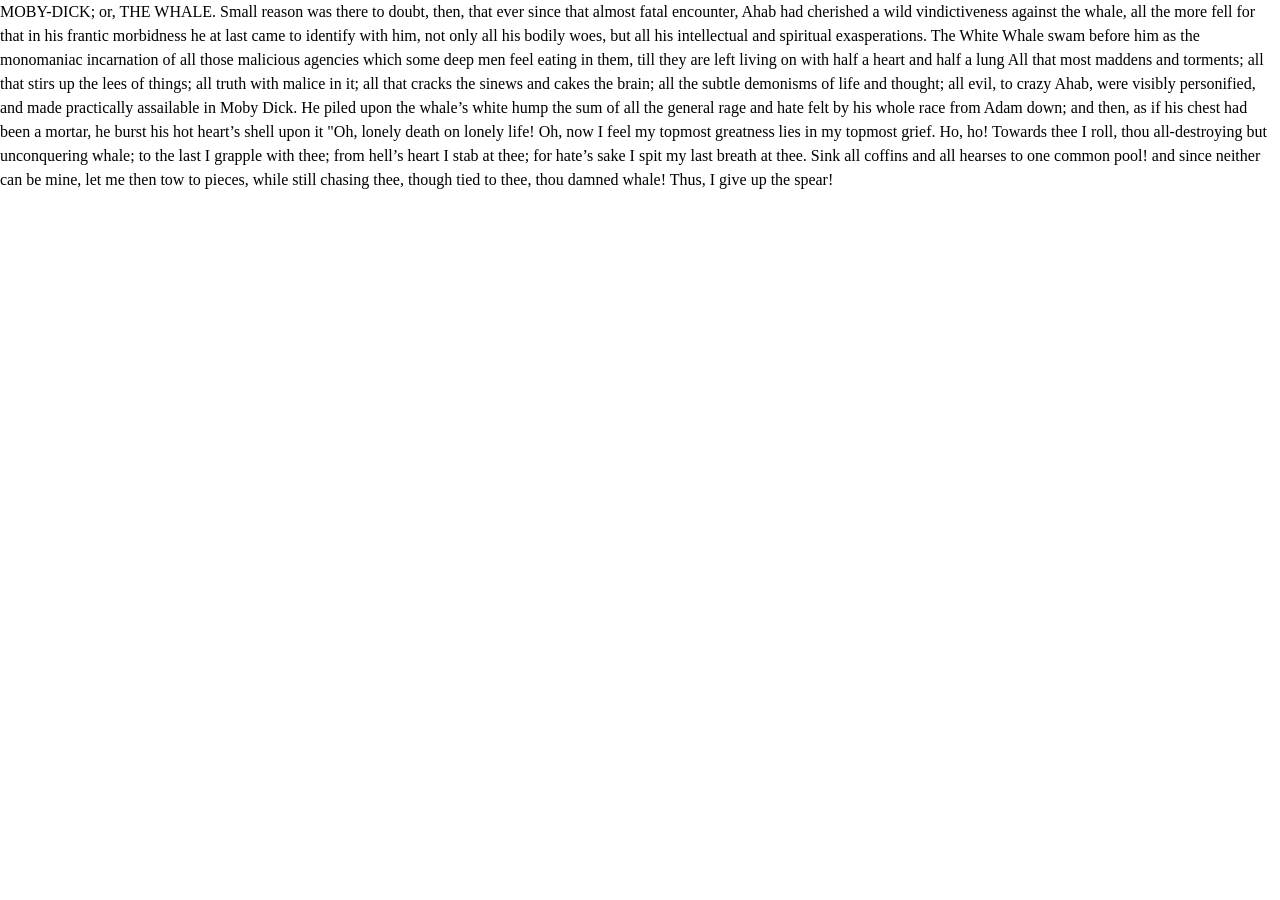
<file: 03 - Box-Sizing and Maximum Widths/index.html>
<!DOCTYPE html>
<html lang="en">

    <head>
        <!-- Required Meta Elements -->
        <meta charset="UTF-8">
        <meta name="viewport" content="width=device-width, initial-scale=1.0">

        <!-- Additional Document Information -->
        <meta name="author" content="Your Name | Username on GitHub">
        <meta name="description" content="">

        <title>Lesson 03 - Box-Sizing &amp; Maximum Widths</title>

        <!-- Google Fonnts -->
        <link rel="preconnect" href="https://fonts.googleapis.com">
        <link rel="preconnect" href="https://fonts.gstatic.com" crossorigin>
        <link href="https://fonts.googleapis.com/css2?family=Noto+Serif:ital,wght@0,100..900;1,100..900&display=swap" rel="stylesheet">

        <!-- Stylesheets -->
        <link rel="stylesheet" href="css/reset.css">
        <link rel="stylesheet" href="css/styles.css">
    </head>

    <body>
        <!-- The following text is from Moby Dick by Herman Melville. -->
        MOBY-DICK; or, THE WHALE.

        Small reason was there to doubt, then, that ever since that almost fatal encounter, Ahab had cherished a wild vindictiveness against the whale, all the more fell for that in his frantic morbidness he at last came to identify with him, not only all his bodily woes, but all his intellectual and spiritual exasperations. The White Whale swam before him as the monomaniac incarnation of all those malicious agencies which some deep men feel eating in them, till they are left living on with half a heart and half a lung

        All that most maddens and torments; all that stirs up the lees of things; all truth with malice in it; all that cracks the sinews and cakes the brain; all the subtle demonisms of life and thought; all evil, to crazy Ahab, were visibly personified, and made practically assailable in Moby Dick. He piled upon the whale’s white hump the sum of all the general rage and hate felt by his whole race from Adam down; and then, as if his chest had been a mortar, he burst his hot heart’s shell upon it

        "Oh, lonely death on lonely life! Oh, now I feel my topmost greatness lies in my topmost grief. Ho, ho! Towards thee I roll, thou all-destroying but unconquering whale; to the last I grapple with thee; from hell’s heart I stab at thee; for hate’s sake I spit my last breath at thee. Sink all coffins and all hearses to one common pool! and since neither can be mine, let me then tow to pieces, while still chasing thee, though tied to thee, thou damned whale! Thus, I give up the spear!
    </body>

</html>
</file>
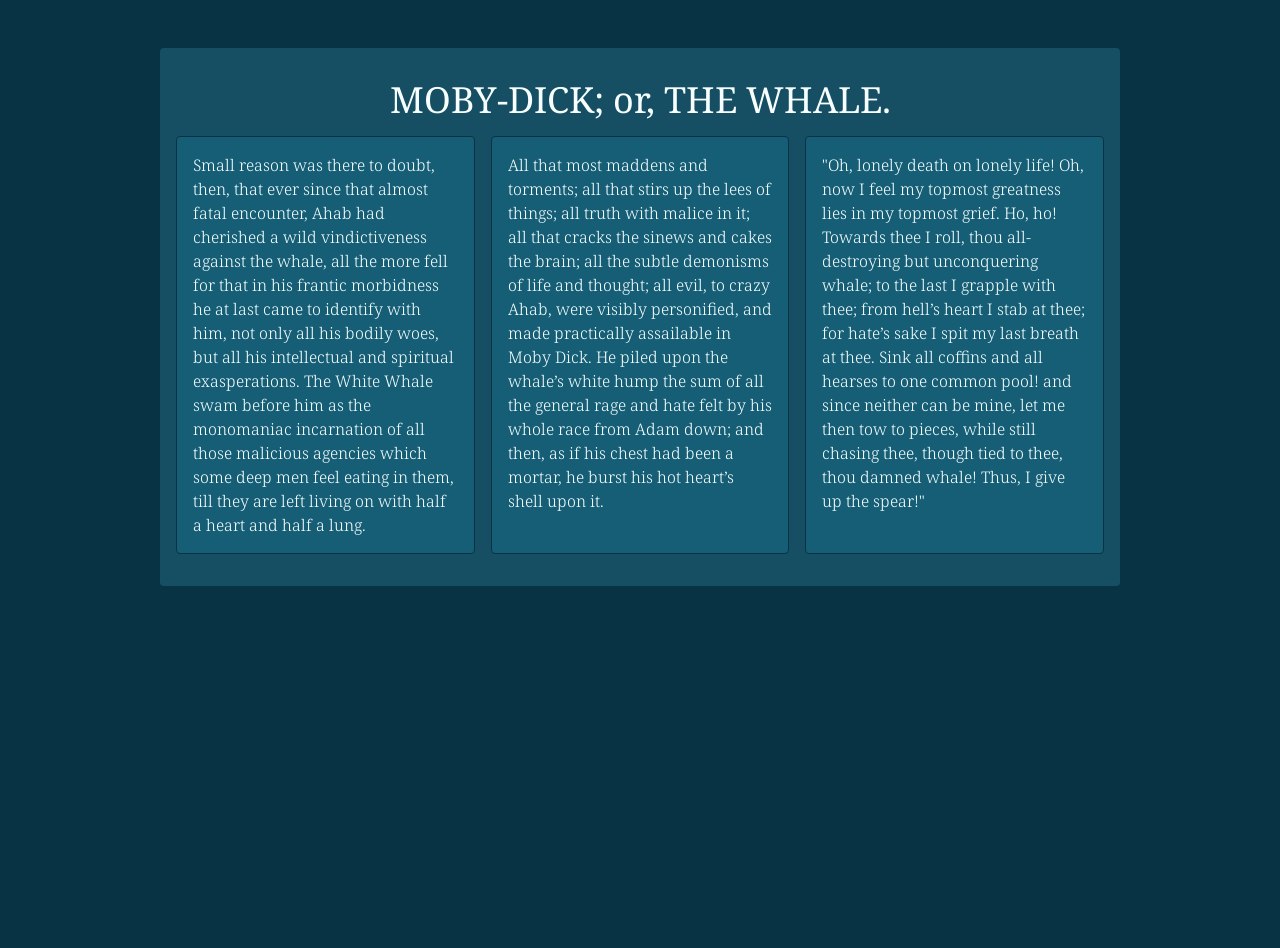
<file: 03 – Box-Sizing & Maximum Width COMPLETED/index.html>
<!DOCTYPE html>
<html lang="en">

    <head>
        <!-- Required Meta Elements -->
        <meta charset="UTF-8">
        <meta name="viewport" content="width=device-width, initial-scale=1.0">

        <!-- Additional Document Information -->
        <meta name="author" content="Your Name | Username on GitHub">
        <meta name="description" content="">

        <title>Lesson 03 - Box-Sizing &amp; Maximum Widths</title>

        <!-- Google Fonnts -->
        <link rel="preconnect" href="https://fonts.googleapis.com">
        <link rel="preconnect" href="https://fonts.gstatic.com" crossorigin>
        <link href="https://fonts.googleapis.com/css2?family=Noto+Serif:ital,wght@0,100..900;1,100..900&display=swap" rel="stylesheet">

        <!-- Stylesheets -->
        <link rel="stylesheet" href="css/reset.css">
        <link rel="stylesheet" href="css/styles.css">
    </head>

    <body>
        <main>
            <section class="fixed-container flex-container inner-container">
                <!-- The following text is from Moby Dick by Herman Melville. -->
                <h1>MOBY-DICK; or, THE WHALE.</h1>

                <p>Small reason was there to doubt, then, that ever since that almost fatal encounter, Ahab had cherished a wild vindictiveness against the whale, all the more fell for that in his frantic morbidness he at last came to identify with him, not only all his bodily woes, but all his intellectual and spiritual exasperations. The White Whale swam before him as the monomaniac incarnation of all those malicious agencies which some deep men feel eating in them, till they are left living on with half a heart and half a lung.</p>

                <p>All that most maddens and torments; all that stirs up the lees of things; all truth with malice in it; all that cracks the sinews and cakes the brain; all the subtle demonisms of life and thought; all evil, to crazy Ahab, were visibly personified, and made practically assailable in Moby Dick. He piled upon the whale’s white hump the sum of all the general rage and hate felt by his whole race from Adam down; and then, as if his chest had been a mortar, he burst his hot heart’s shell upon it.</p>

                <p>"Oh, lonely death on lonely life! Oh, now I feel my topmost greatness lies in my topmost grief. Ho, ho! Towards thee I roll, thou all-destroying but unconquering whale; to the last I grapple with thee; from hell’s heart I stab at thee; for hate’s sake I spit my last breath at thee. Sink all coffins and all hearses to one common pool! and since neither can be mine, let me then tow to pieces, while still chasing thee, though tied to thee, thou damned whale! Thus, I give up the spear!"</p>
            </section>
        </main>
    </body>

</html>
</file>
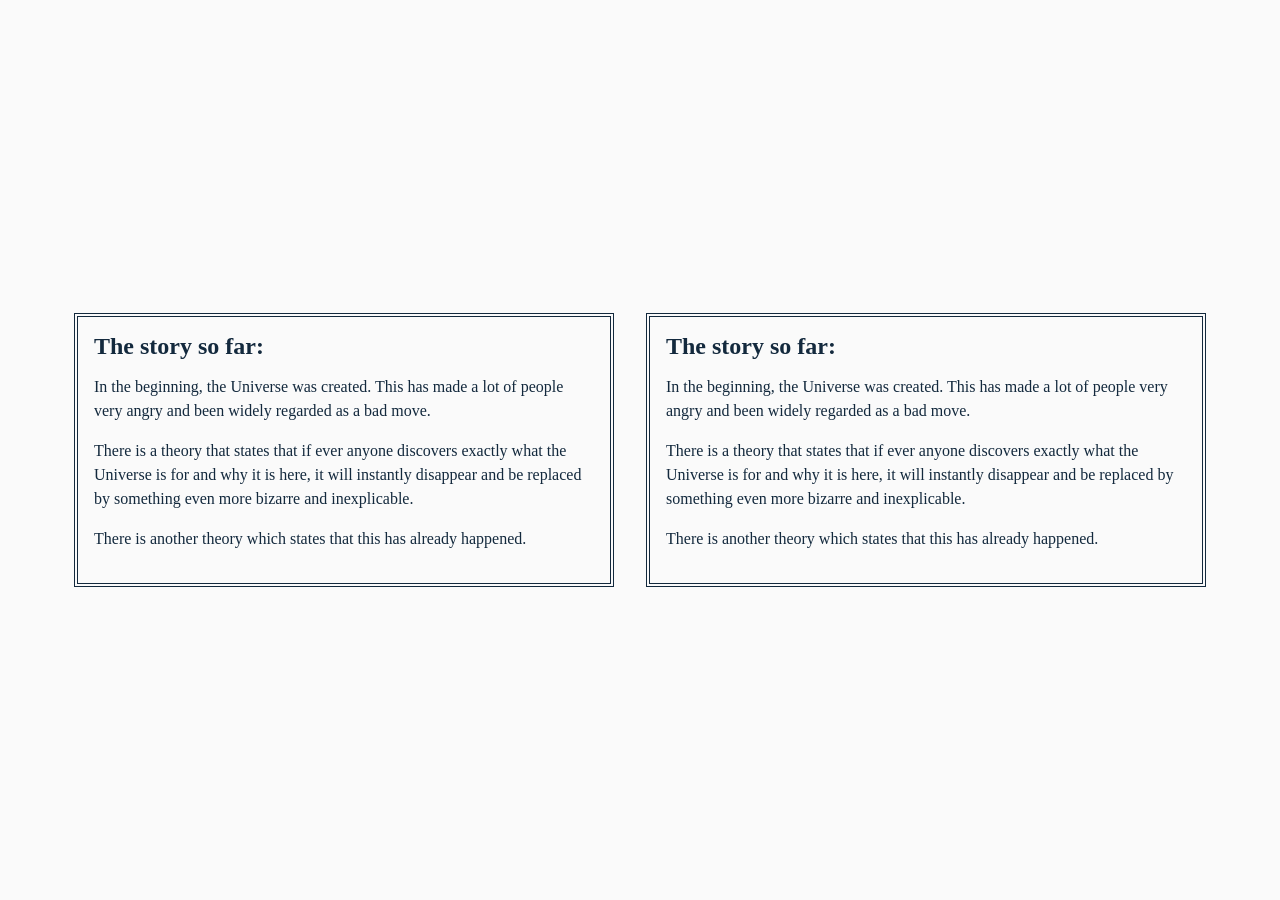
<file: 04 – Relative Units for Typography COMPLETED/index.html>
<!DOCTYPE html>
<html lang="en">
<head>
    <!-- Required Meta Tags -->
    <meta charset="UTF-8">
    <meta name="viewport" content="width=device-width, initial-scale=1.0">

    <!-- Additional Information -->
    <meta name="author" content="Your Name | Username on GitHub">
    <meta name="description" content="This website demonstrates the difference between using relative and absolute units for typographic elements and why relative units are more accessible for the user.">

    <title>04 - Relative Units for Typography</title>

    <!-- Stylesheets -->
    <link rel="stylesheet" href="css/reset.css">
    <link rel="stylesheet" href="css/styles.css">

</head>
<body>
    <section class="flex-container">
        <!-- The following text is from The Restaurant At The End Of The Universe by Douglas Adams. -->
        <div class="absolute">
            <h2>The story so far:</h2>
            <p>In the beginning, the Universe was created. This has made a lot of people very angry and been widely regarded as a bad move.</p>
            <p>There is a theory that states that if ever anyone discovers exactly what the Universe is for and why it is here, it will instantly disappear and be replaced by something even more bizarre and inexplicable.</p>
            <p>There is another theory which states that this has already happened.</p>
        </div>
        <div class="relative">
            <h2>The story so far:</h2>
            <p>In the beginning, the Universe was created. This has made a lot of people very angry and been widely regarded as a bad move.</p>
            <p>There is a theory that states that if ever anyone discovers exactly what the Universe is for and why it is here, it will instantly disappear and be replaced by something even more bizarre and inexplicable.</p>
            <p>There is another theory which states that this has already happened.</p>
        </div>
    </section> <!-- end of flex-container -->
</body>
</html>
</file>
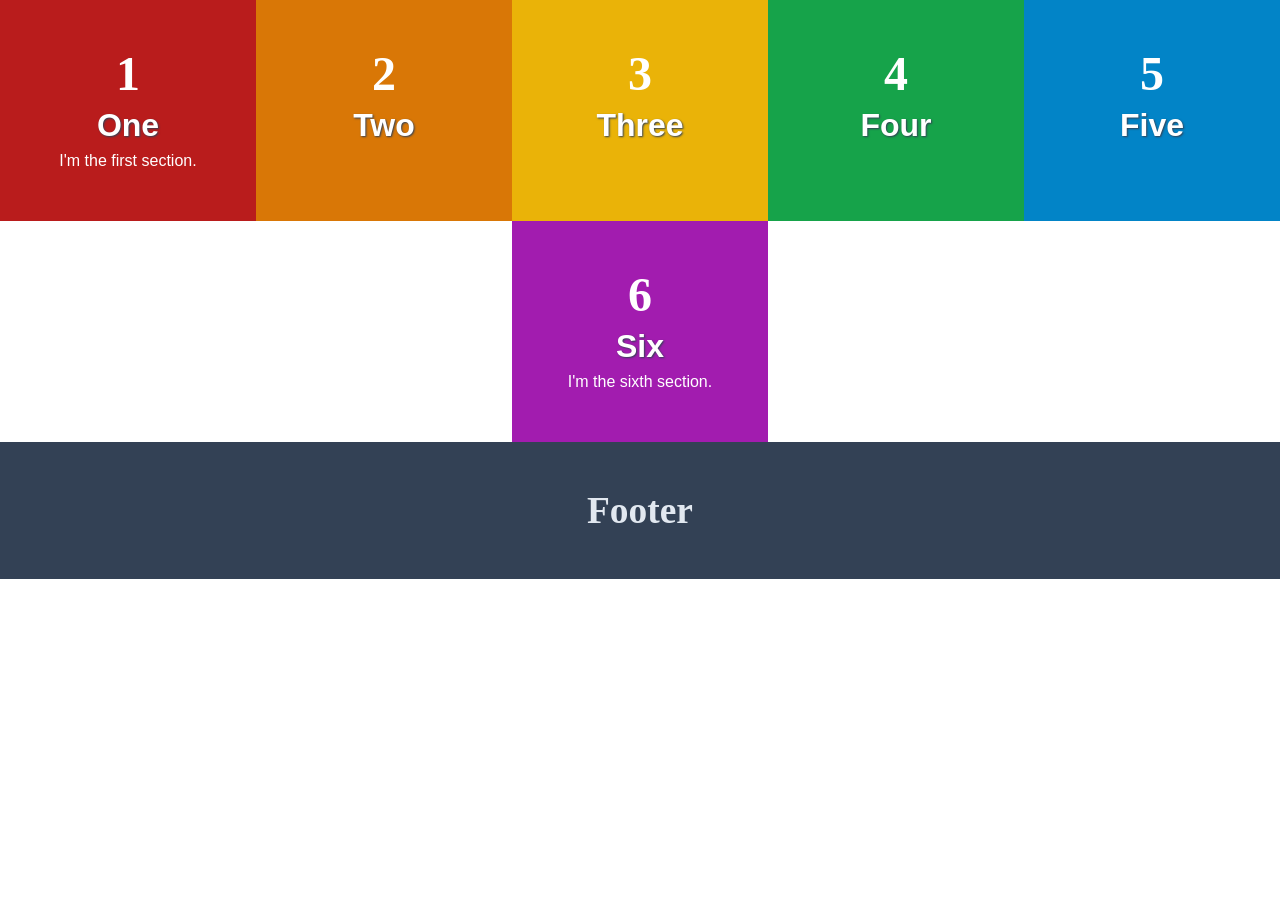
<file: 05 – Advanced CSS Selectors Complete/index.html>
<!DOCTYPE html>
<html lang="en">
<head>
    <!-- Required Meta Tags -->
    <meta charset="UTF-8">
    <meta name="viewport" content="width=device-width, initial-scale=1.0">

    <!-- Additional Information -->
    <meta name="author" content="Your Name | Username on GitHub">
    <meta name="description" content="">

    <title>05 - Advanced CSS Selectors</title>

    <!-- Stylesheets -->
    <link rel="stylesheet" href="css/reset.css">
    <link rel="stylesheet" href="css/styles.css">
</head>
<body>
    <main>
        <div class="flex-container">
            <section>
                <h2>1</h2>
                <p>One</p>
                <p>This is a middle paragraph.</p>
                <p>I'm the first section.</p>
            </section>
            <section>
                <h2>2</h2>
                <p>Two</p>
                <p>I'm the second section.</p>
            </section>
            <section>
                <h2>3</h2>
                <p>Three</p>
                <p>I'm the third section.</p>
            </section>
            <section>
                <h2>4</h2>
                <p>Four</p>
                <p>I'm the fourth section.</p>
            </section>
            <section>
                <h2>5</h2>
                <p>Five</p>
                <p>I'm the fifth section.</p>
            </section>
            <section>
                <h2>6</h2>
                <p>Six</p>
                <p class="special">This is a special paragraph.</p>
                <p>I'm the sixth section.</p>
            </section>
        </div>
    </main>

    <footer>
        <section><h3>Footer</h3></section>
    </footer>
</body>
</html>
</file>
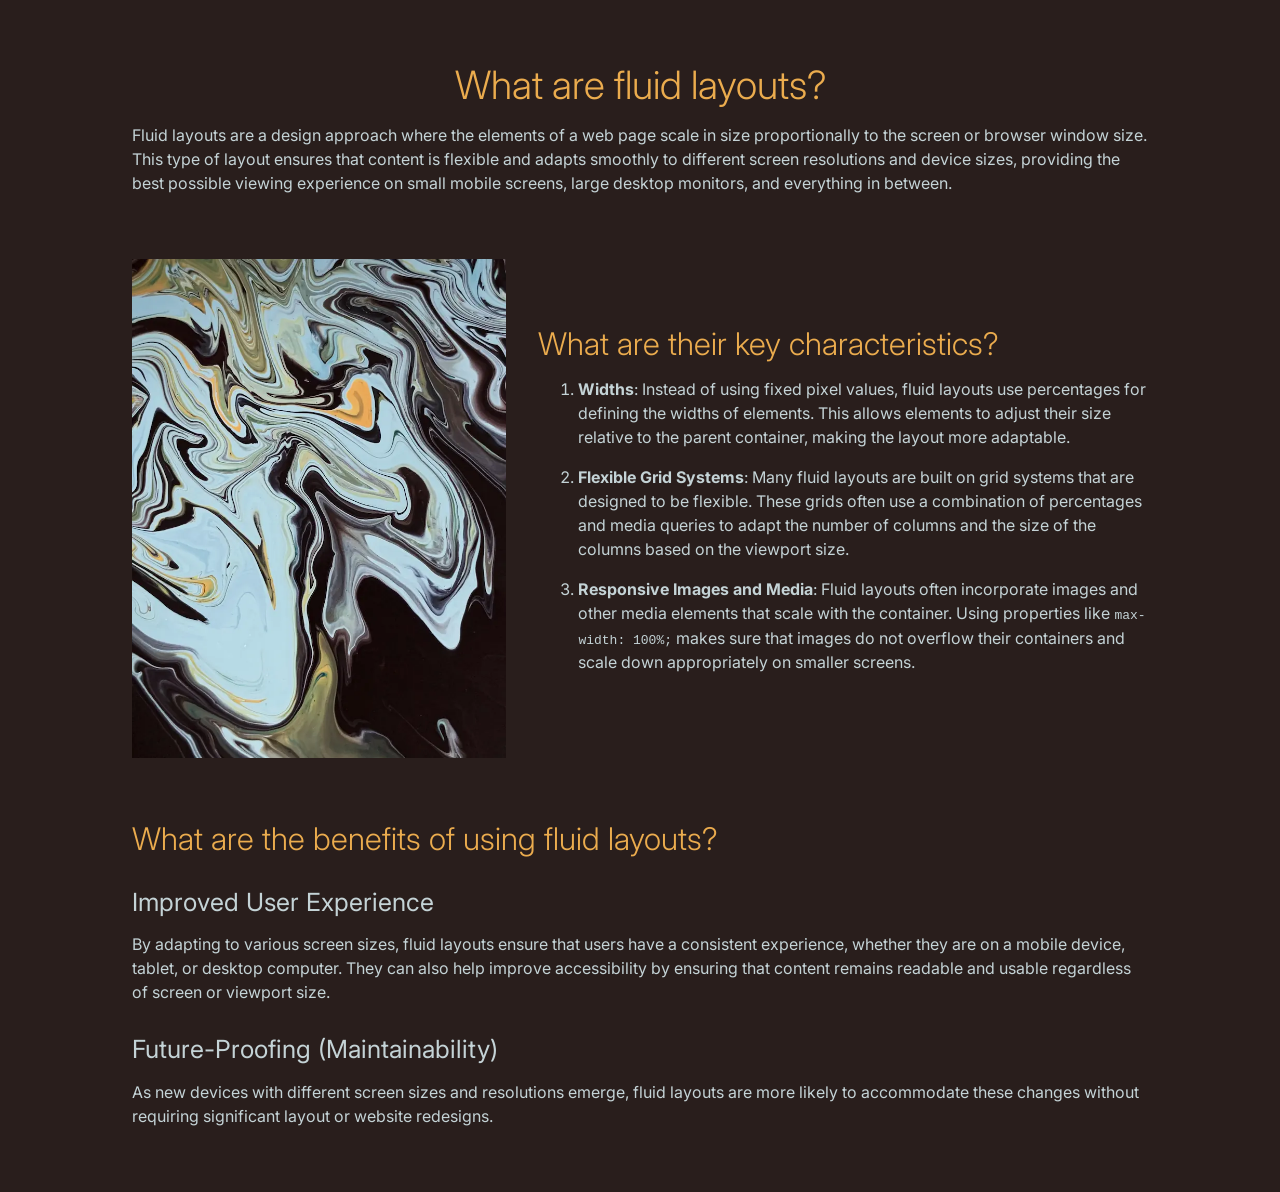
<file: 06 – Fluid Layouts COMPLETE/index.html>
<!DOCTYPE html>
<html lang="en">

    <head>
        <!-- Required Meta Tags -->
        <meta charset="UTF-8">
        <meta name="viewport" content="width=device-width, initial-scale=1.0">

        <!-- Additional Information -->
        <meta name="author" content="">
        <meta name="description" content="">

        <title>06 - Fluid Layouts</title>

        <!-- Google Fonts -->
        <link rel="preconnect" href="https://fonts.googleapis.com">
        <link rel="preconnect" href="https://fonts.gstatic.com" crossorigin>
        <link href="https://fonts.googleapis.com/css2?family=Inter:wght@100..900&display=swap" rel="stylesheet">

        <!-- Stylesheets -->
        <link rel="stylesheet" href="css/reset.css">
        <link rel="stylesheet" href="css/styles.css">
    </head>

    <body>
        <article class="inner-container">
            <!-- Introduction -->
            <section>
                <h1>What are fluid layouts?</h1>
                <p>Fluid layouts are a design approach where the elements of a web page scale in size proportionally to the screen or browser window size. This type of layout ensures that content is flexible and adapts smoothly to different screen resolutions and device sizes, providing the best possible viewing experience on small mobile screens, large desktop monitors, and everything in between.</p>
            </section>
            <!-- Characteristics of Fluid Layouts -->
            <section class="flex-container">
                <!-- Flex Item -->
                <div>
                    <img src="img/fluid.webp" alt="Image of paint pigments mingling in water.">
                </div>
                <!-- Flex Item -->
                <div>
                   <h2>What are their key characteristics?</h2>

                    <ol>
                        <li><strong>Widths</strong>: Instead of using fixed pixel values, fluid layouts use percentages for defining the widths of elements. This allows elements to adjust their size relative to the parent container, making the layout more adaptable.</li>

                        <li><strong>Flexible Grid Systems</strong>: Many fluid layouts are built on grid systems that are designed to be flexible. These grids often use a combination of percentages and media queries to adapt the number of columns and the size of the columns based on the viewport size.</li>

                        <li><strong>Responsive Images and Media</strong>: Fluid layouts often incorporate images and other media elements that scale with the container. Using properties like <code>max-width: 100%;</code> makes sure that images do not overflow their containers and scale down appropriately on smaller screens.</li>
                    </ol> 
                </div>
            </section>
            <section>
                <h2>What are the benefits of using fluid layouts?</h2>

                <h3>Improved User Experience</h3>
                <p>By adapting to various screen sizes, fluid layouts ensure that users have a consistent experience, whether they are on a mobile device, tablet, or desktop computer. They can also help improve accessibility by ensuring that content remains readable and usable regardless of screen or viewport size.</p>

                <h3>Future-Proofing (Maintainability)</h3>
                <p>As new devices with different screen sizes and resolutions emerge, fluid layouts are more likely to accommodate these changes without requiring significant layout or website redesigns.</p>
            </section>
        </article>

    </body>

</html>
</file>
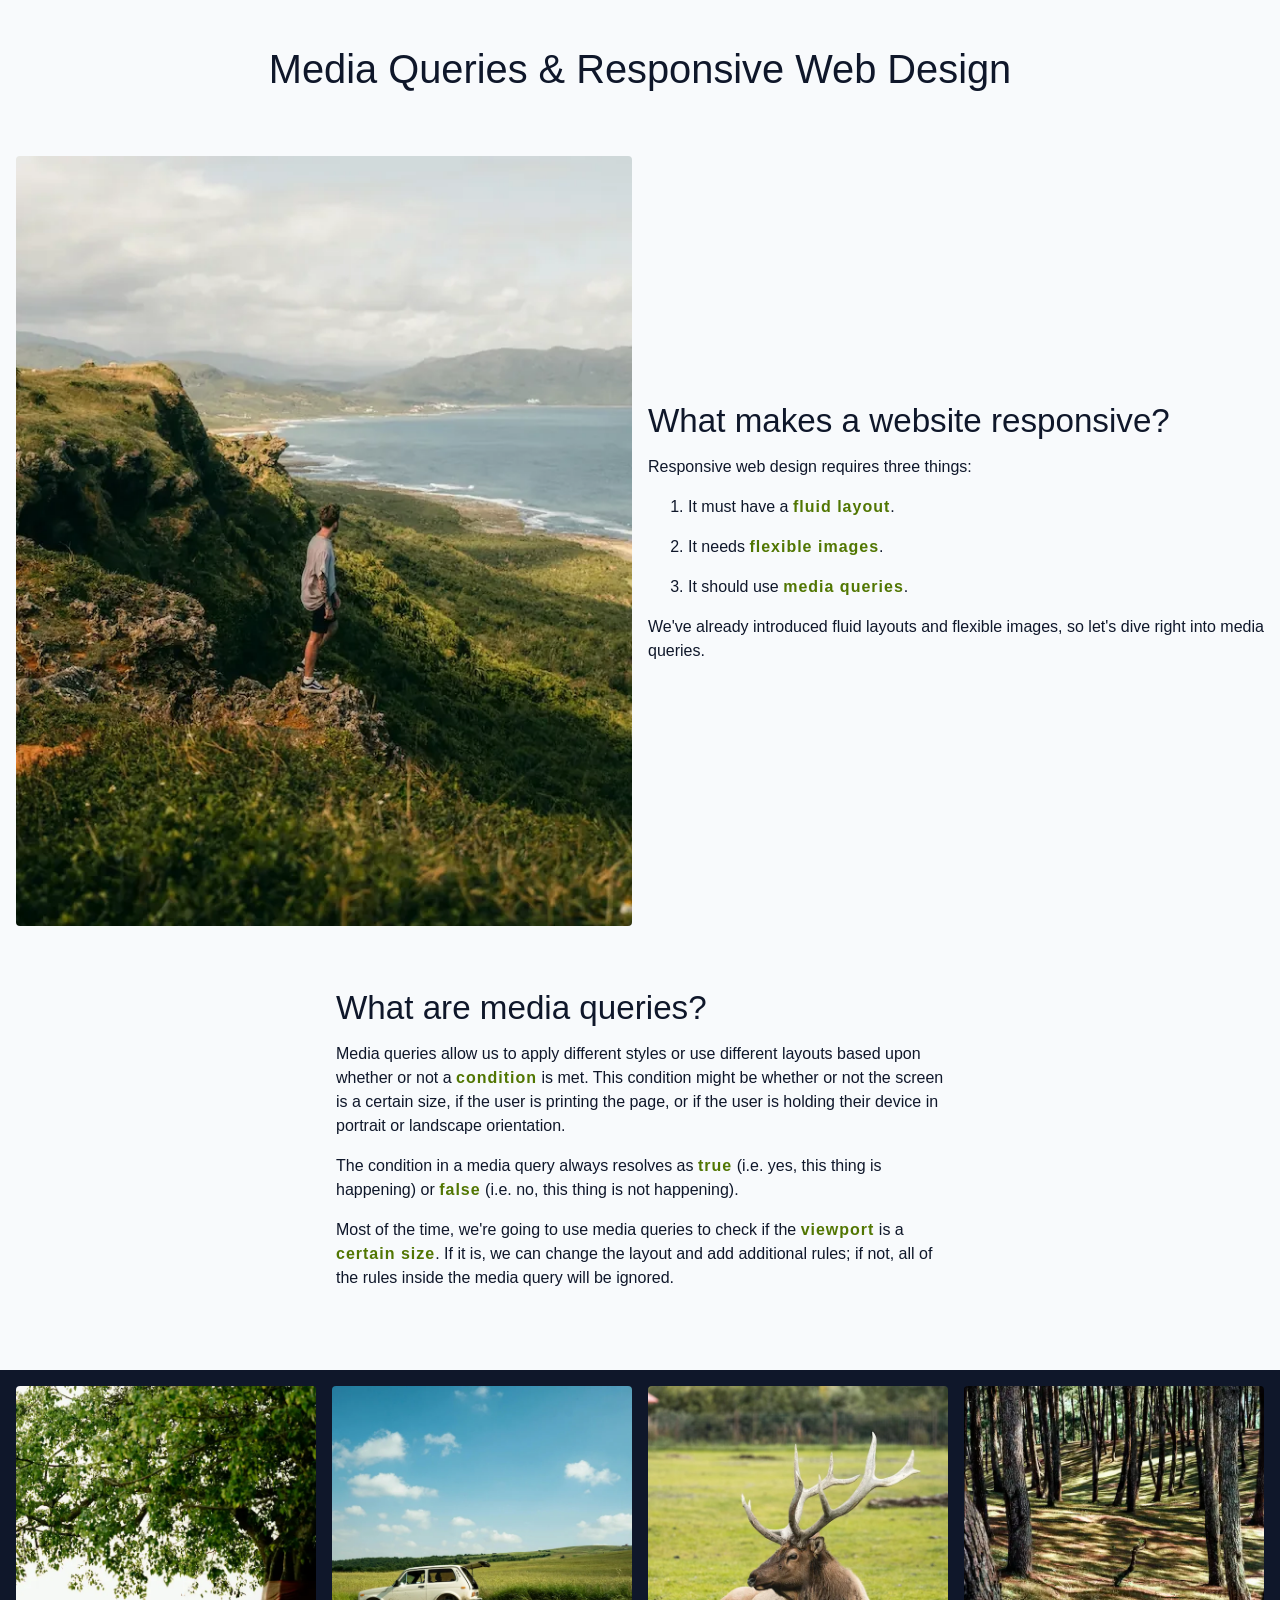
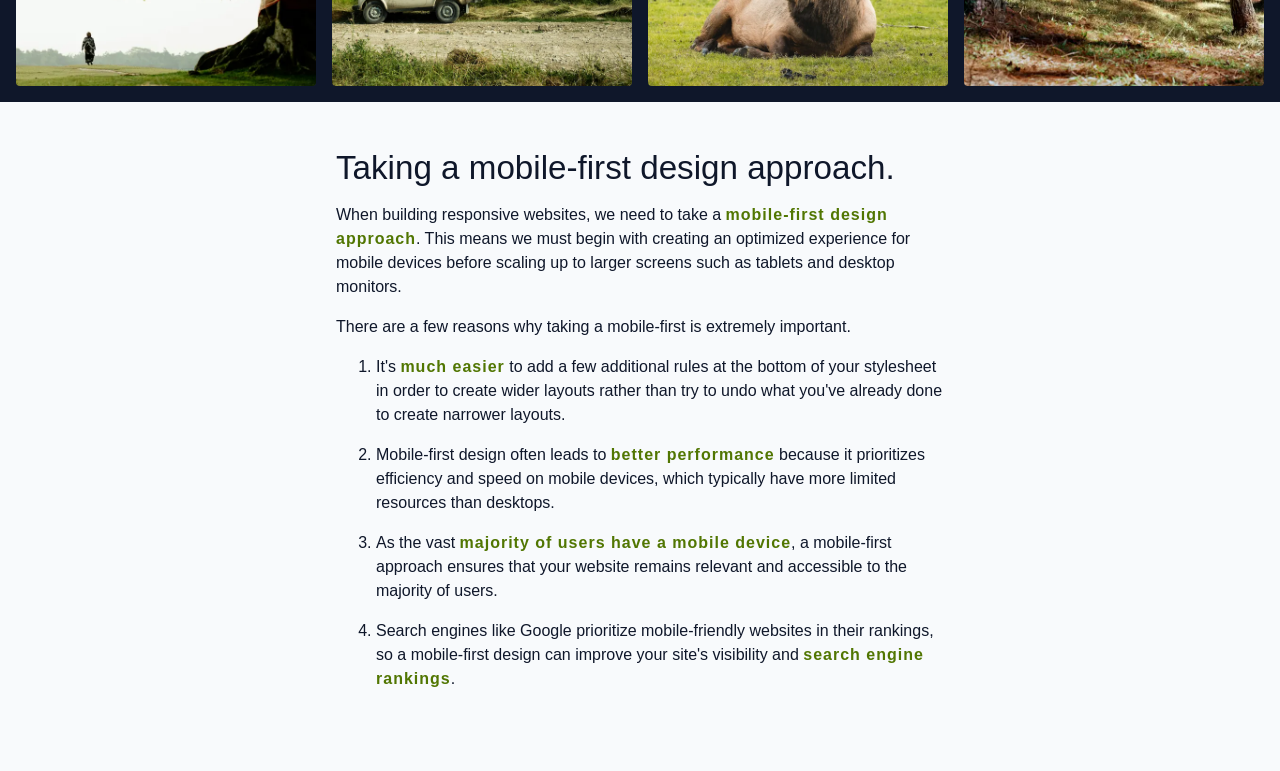
<file: 07 – Media Queries & Responsive Web Design Complete/index.html>
<!DOCTYPE html>
<html lang="en">
<head>
    <!-- Required Meta Tags -->
    <meta charset="UTF-8">
    <meta name="viewport" content="width=device-width, initial-scale=1.0">

    <!-- Additional Information -->
    <meta name="author" content="Your Name | Username on GitHub">
    <meta name="description" content="This website demonstrates media queries and introduces mobile-first design.">

    <title>07 - Media Queries &amp; Responsive Web Design</title>

    <!-- Stylesheets -->
    <link rel="stylesheet" href="css/reset.css">
    <link rel="stylesheet" href="css/styles.css">
</head>
<body>
    <article>
        <h1>Media Queries &amp; Responsive Web Design</h1>
        <section class="md-flex inner-container">
            <!-- Image -->
            <div class="md-item">
                <img src="img/rect-shoreline.webp" alt="A hiker stands atop a cliff, overlooking a shoreline.">
            </div>
            <!-- Body Copy -->
            <div class="md-item">
                <h2>What makes a website responsive?</h2> 
                
                <p>Responsive web design requires three things:</p>

                <ol>
                    <li>It must have a <strong>fluid layout</strong>.</li>
                    <li>It needs <strong>flexible images</strong>.</li>
                    <li>It should use <strong>media queries</strong>.</li>
                </ol>

                <p>We've already introduced fluid layouts and flexible images, so let's dive right into media queries.</p>  
            </div> <!-- end of body copy -->
        </section>
        <section>
            <!-- Body Copy -->
            <div class="text-container">
                <h2>What are media queries?</h2>

                <p>Media queries allow us to apply different styles or use different layouts based upon whether or not a <strong>condition</strong> is met. This condition might be whether or not the screen is a certain size, if the user is printing the page, or if the user is holding their device in portrait or landscape orientation.</p>

                <p>The condition in a media query always resolves as <strong>true</strong> (i.e. yes, this thing is happening) or <strong>false</strong> (i.e. no, this thing is not happening).</p>

                <p>Most of the time, we're going to use media queries to check if the <strong>viewport</strong> is a <strong>certain size</strong>. If it is, we can change the layout and add additional rules; if not, all of the rules inside the media query will be ignored.</p>
            </div> <!-- end of body copy -->
            <!-- Image Grid -->
            <div class="img-grid">
                <div class="inner-container md-flex">
                    <img src="img/square-tree.webp" alt="A figure in the distance approaches a large tree.">
                    <img src="img/square-car.webp" alt="A small car parked in front of rolling plains, boot propped open.">
                    <img src="img/square-caribou.webp" alt="A male caribou rests in a field, hooves tucked under his body.">
                    <img src="img/square-woods.webp" alt="Narrow conifers fill out a wooded area, padded with needle mulch.">
                </div>
            </div> <!-- end of image grid -->
        </section>
        <section>
            <!-- Body Copy -->
            <div class="text-container">
                <h2>Taking a mobile-first design approach.</h2>

                <p>When building responsive websites, we need to take a <strong>mobile-first design approach</strong>. This means we must begin with creating an optimized experience for mobile devices before scaling up to larger screens such as tablets and desktop monitors.</p>

                <p>There are a few reasons why taking a mobile-first is extremely important.</p>

                <ol>
                    <li>It's <strong>much easier</strong> to add a few additional rules at the bottom of your stylesheet in order to create wider layouts rather than try to undo what you've already done to create narrower layouts.</li>
                    <li>Mobile-first design often leads to <strong>better performance</strong> because it prioritizes efficiency and speed on mobile devices, which typically have more limited resources than desktops.</li>
                    <li>As the vast <strong>majority of users have a mobile device</strong>, a mobile-first approach ensures that your website remains relevant and accessible to the majority of users.</li>
                    <li>Search engines like Google prioritize mobile-friendly websites in their rankings, so a mobile-first design can improve your site's visibility and <strong>search engine rankings</strong>.</li>
                </ol>
            </div> <!-- end of body copy -->
        </section>
    </article>
</body>
</html>
</file>
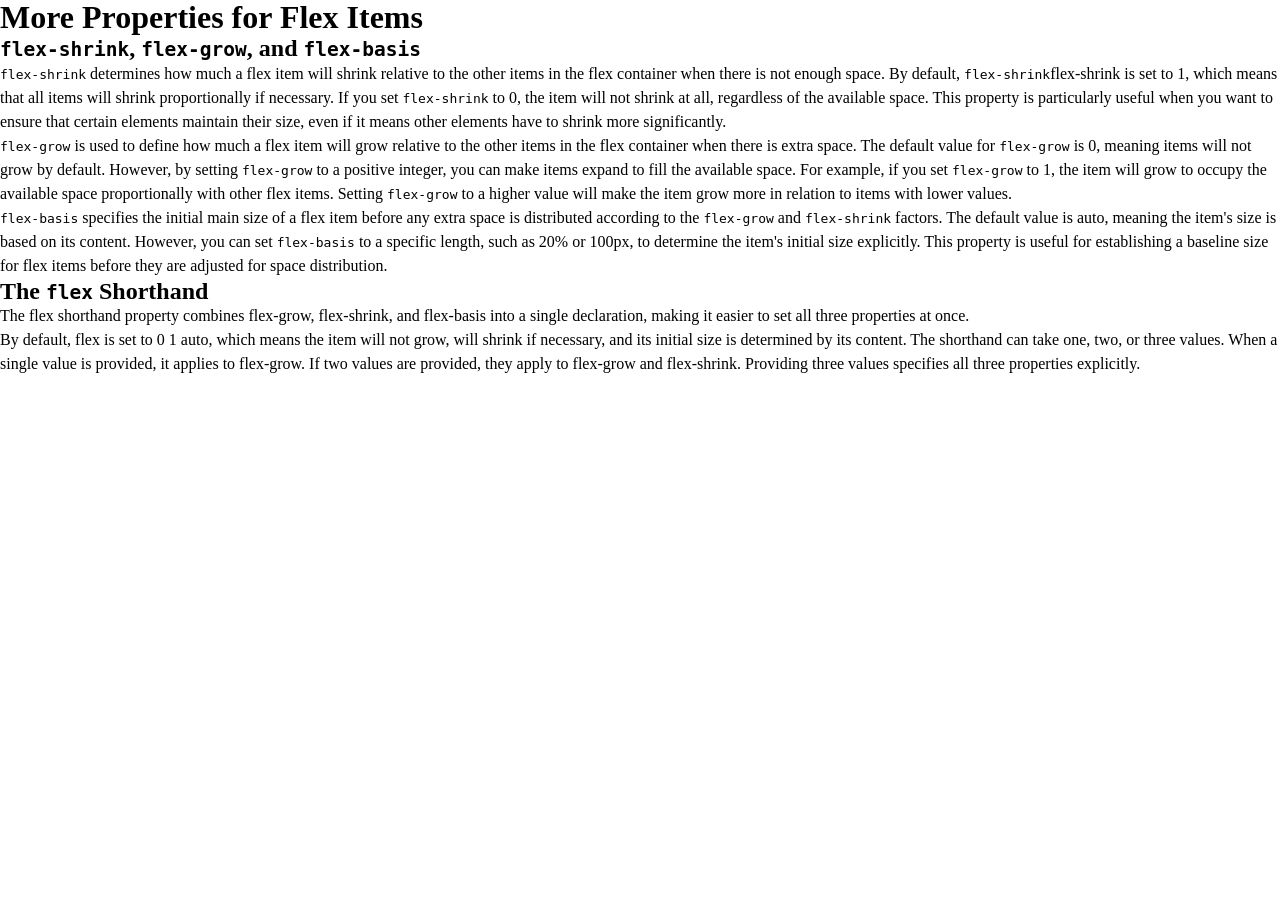
<file: 09 - Flex Shorthand Property/index.html>
<!DOCTYPE html>
<html lang="en">

    <head>
        <!-- Required Meta Tags -->
        <meta charset="UTF-8">
        <meta name="viewport" content="width=device-width, initial-scale=1.0">

        <!-- Additional Information -->
        <meta name="author" content="Your Name | Username on GitHub">
        <meta name="description" content="">

        <title>09 - Flex Shorthand Property</title>

        <!-- Google Fonts -->
        <link rel="preconnect" href="https://fonts.googleapis.com">
        <link rel="preconnect" href="https://fonts.gstatic.com" crossorigin>
        <link href="https://fonts.googleapis.com/css2?family=Open+Sans:ital,wght@0,300..800;1,300..800&display=swap" rel="stylesheet">

        <!-- Stylesheets -->
        <link rel="stylesheet" href="css/reset.css">
        <link rel="stylesheet" href="css/styles.css">
    </head>

    <body>

        <h1>More Properties for Flex Items</h1>

        <h2><code>flex-shrink</code>, <code>flex-grow</code>, and <code>flex-basis</code></h2>

        <p><code>flex-shrink</code> determines how much a flex item will shrink relative to the other items in the flex container when there is not enough space. By default, <code>flex-shrink</code>flex-shrink is set to 1, which means that all items will shrink proportionally if necessary. If you set <code>flex-shrink</code> to 0, the item will not shrink at all, regardless of the available space. This property is particularly useful when you want to ensure that certain elements maintain their size, even if it means other elements have to shrink more significantly.</p>

        <p><code>flex-grow</code> is used to define how much a flex item will grow relative to the other items in the flex container when there is extra space. The default value for <code>flex-grow</code> is 0, meaning items will not grow by default. However, by setting <code>flex-grow</code> to a positive integer, you can make items expand to fill the available space. For example, if you set <code>flex-grow</code> to 1, the item will grow to occupy the available space proportionally with other flex items. Setting <code>flex-grow</code> to a higher value will make the item grow more in relation to items with lower values.</p>

        <p><code>flex-basis</code> specifies the initial main size of a flex item before any extra space is distributed according to the <code>flex-grow</code> and <code>flex-shrink</code> factors. The default value is auto, meaning the item's size is based on its content. However, you can set <code>flex-basis</code> to a specific length, such as 20% or 100px, to determine the item's initial size explicitly. This property is useful for establishing a baseline size for flex items before they are adjusted for space distribution.</p>

        <h2>The <code>flex</code> Shorthand</h2>

        <p>The flex shorthand property combines flex-grow, flex-shrink, and flex-basis into a single declaration, making it easier to set all three properties at once.</p>

        <p>By default, flex is set to 0 1 auto, which means the item will not grow, will shrink if necessary, and its initial size is determined by its content. The shorthand can take one, two, or three values. When a single value is provided, it applies to flex-grow. If two values are provided, they apply to flex-grow and flex-shrink. Providing three values specifies all three properties explicitly.</p>

    </body>

</html>
</file>
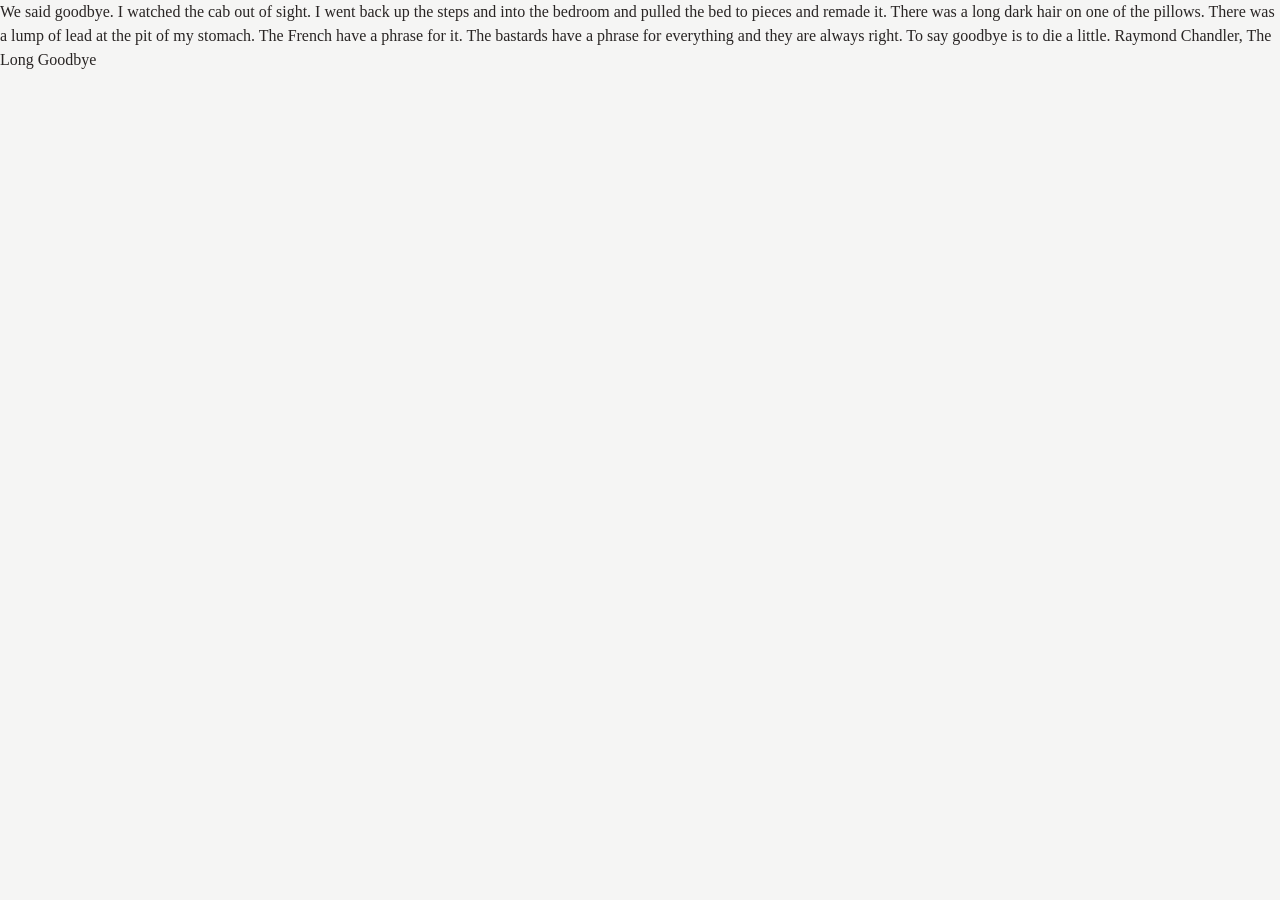
<file: 10 - Custom Web Fonts/index.html>
<!DOCTYPE html>
<html lang="en">

    <head>
        <!-- Required Meta Tags -->
        <meta charset="UTF-8">
        <meta name="viewport" content="width=device-width, initial-scale=1.0">

        <!-- Additional Information -->
        <meta name="" content="">
        <meta name="" content="">

        <title>10 - Custom Web Fonts</title>

        <!-- Google Fonts -->

        <!-- Stylesheets -->
        <link rel="stylesheet" href="css/reset.css">
        <link rel="stylesheet" href="css/styles.css">
    </head>

    <body>
        <main>
            <!-- Quotation from Gutenberg Canada: https://gutenberg.ca/ebooks/chandlerr-longgoodbye/chandlerr-longgoodbye-00-h.html -->

            We said goodbye.

            I watched the cab out of sight. I went back up the steps and into the bedroom and pulled the bed to pieces and remade it. There was a long dark hair on one of the pillows. There was a lump of lead at the pit of my stomach.

            The French have a phrase for it. The bastards have a phrase for everything and they are always right.

            To say goodbye is to die a little.

            Raymond Chandler, The Long Goodbye
    </body>

</html>
</file>
<file: 03 - Box-Sizing and Maximum Widths/css/styles.css>
/* 
    COLOUR PALETTE

    cyan-950:  #083344
    cyan-900:  #164e63
    cyan-800:  #155e75
    body-copy: #f7ffff
*/
</file>
<file: 03 – Box-Sizing & Maximum Width COMPLETED/css/styles.css>
/* INSTRUCTOR NOTES

Before adding any styles, take a moment to demonstrate how text behaves in the browser window by default. 
If you change the width of the viewport, it will reflow to better fit the available space. 
This is what we consider a fluid layout. */

/* 
    COLOUR PALETTE

    cyan-950:  #083344
    cyan-900:  #164e63
    cyan-800:  #155e75
    body-copy: #f7ffff
*/

/* Typographic Styles */

body {
    background-color: #083344;
    color: #f7ffff;
    font-family: "Noto Serif", serif;
    font-weight: 300;
}

h1 {
    font-size: 36px;
    font-weight: 400;
    text-align: center;
}

p {
    background-color: #155e75;
    border: 1px solid #083344;
    border-radius: 4px;
    padding: 16px;
}

/* Layout */

main {
    margin-top: 48px;
}

/* We're using a utility class here, which is a class that we can apply to certain  */

.flex-container {
    background-color: #164e63;
    border-radius: 4px;
    display: flex;
    flex-wrap: wrap;
    gap: 16px;
    justify-content: space-between;
    padding: 32px 16px;
}

/* We want to flex all three paragraphs side-by-side. We'll start with a fixed-width solution, like we would have done in COMP1017. */

/* width: 960px - 32px padding - 4px borders */

/* .fixed-container {
    margin: auto;
    width: 924px; 
}

h1 {
    width: 924px;
} */

/* width: (924px - 128px padding - 12px borders) / 3 items */

/* p {
    width: 261px;  
} */

/* The issue with fixed-width layouts is that it assumes the user's viewport is at least 960px wide or greater. 
If their browser window is smaller, or they are looking at our website on a mobile device, 
the layout will overflow the viewport. 

But beyond that, it's a pain to do box model maths. It's a lot of bits and bobs to keep track of. 
Instead, we can use box-sizing, maximum widths, and the calc() function to do all of the heavy lifting for us. 

There is a CodePen for box-sizing and a CodePen for maximum-width containers 
that you can stop and go through together as a class to introduce the theory or concepts. */

* {
    box-sizing: border-box;
}

.inner-container {
    margin: auto;
    max-width: 960px;
}

h1 {
    width: 100%;
}

p {
    width: calc((100% / 3) - (32px / 3));  /* This takes 100% of the available space and divides it by 3, 
    which is the amount of things we want to fit on this row. Then, we take the amount of space we want left over 
    (the amount of space we need between our items) and also divide it by the amount of items we have. */
}
</file>
<file: 04 – Relative Units for Typography COMPLETED/css/styles.css>
body {
	background-color: #FAFAFA;
	color: #13293D;
}

.flex-container {
	height: 100vh;
	display: flex;
	align-items: center;
	justify-content: center;
}

/* In most browsers, the default font size is 16px. */

.absolute {
    border: 4px double #13293D;
    margin: 16px;
    padding: 16px;
}

.absolute h2, 
.absolute p {
    margin-bottom: 16px;
}

.absolute h2 {
    font-size: 24px;
}

.absolute p {
    font-size: 16px;
}

/* A rem is a root ephemeral unit. This means that it is based upon the font size of the root of the document (usually the <html> element). If most browsers have a default font size of 16px, then 1rem ~= 16px. */

.relative {
    border: 0.25rem double #13293D; /* 4px / 16 = 0.25rem */
    margin: 1rem;
    padding: 1rem;
}

.relative h2,
.relative p {
    margin-bottom: 1rem;
}

.relative h2 {
    font-size: 1.5rem; /* 24px / 16 = 1.5rem */
}

.relative p {
    font-size: 1rem;
}

/* 
    Demonstrating Absolute vs. Relative Units
    
    At this point, both sides should look identical. But what happens if you go into your browser settings and change the default font size? You will see that the absolute side does not respond (it stays exactly as specified in the CSS), while the relative side does respond.

    Because the internet is all about the dissemination of information – and one of the chief ways we do this is through text – it does no one any good if you user cannot read your text. As web designers, we must relinquish a little bit of control over the final look and feel of our layouts in order to accommodate our users. 
*/


/* 
    Restricting Widths 

    For ease of reading, we usually want to restrict the maximum number of characters the user has to read per line. 
    
    The CSS ch unit is the width of the character 0 (zero, or U+0030) of the font. Because this width changes with each font family, font size, and font weight, this is another relative unit.
*/

.absolute p {
    max-width: 500px;
}

.relative p {
    max-width: 65ch;
}
</file>
<file: 05 – Advanced CSS Selectors Complete/css/styles.css>
/* 
    Variables (AKA CSS Custom Properties)

    A variable is just a container that holds some sort of value. We usually give our variables a friendly, 
    semantic name so that we can refer to them and use them later on in our code.
     All names must start with a double-hyphen (--) so that they aren't
      confused with already existing or language-defined values. 

    We can store all sorts of values in CSS custom properties, including
     things that are a little long, things that aren't easy to remember, 
     or things that we might want to change throughout our entire website later.

    You must declare your variable before using them, so it's best practice
     to put them near the top of the stylesheet. Also remember 
     to declare your variables in the :root of the document, 
     else other elements may not be able to acces them (i.e. the variable may not be in scope)!
*/

:root {
    --red: #b91c1c;
    --orange: #d97706;
    --yellow: #eab308;
    --green: #16a34a;
    --blue: #0284c7;
    --indigo: #7c3aed;
    --violet: #a21caf;
    --slate: #334155;
    --smoke: #e2e8f0;
}

.flex-container {
    display: flex;
    flex-flow: row wrap;
    justify-content: center;
}

section {
    color: #fff;
    font-size: 2rem;
    min-width: 16rem;
    padding: 3rem;
    text-align: center;
}

/* :nth-child selectors - selects elements based on their position as a child in any parent element. */

section:first-child {
    /* When we want to use a variable, we just call the var() function and type in the name we gave it earlier. */
    background-color: var(--red);
}

section:last-child {
    background-color: var(--indigo);
}

section:nth-child(2) {
    background-color: var(--orange);
}

section:nth-child(3) {
    background-color: var(--yellow);
}

section:nth-last-child(3) {
    background-color: var(--green);
}

section:nth-last-child(2) {
    background-color: var(--blue);
}

/* The section inside the footer element is both the first child and last child of the parent element. 
It's also the only section on the page that is an only child. */
section:only-child {
    background-color: var(--slate);
    color: var(--smoke);
}

/*  nth of type selectors - selects elements based on their position as a child as that type of selector */
/* The nth of type selector will work to select our paragraph elements. If we want to grab the 
first paragraph in each section, they are not the first child in that section, but they are 
the first type of paragraph. */

p:first-of-type {
    font-family: sans-serif;
    font-weight: bold;
    text-shadow: 1px 1px 2px var(--slate);
}

p:last-of-type {
    font-familY: sans-serif;
    font-size: 1rem;
}

p:nth-of-type(2) {
    display: none;
}

/* The :has() selector allows us to make a change to a parent element based upon what's 
inside of it (its child elements). */

section:has(.special) {
    background-color: var(--violet);
}
</file>
<file: 06 – Fluid Layouts COMPLETE/css/styles.css>
:root {
    --dark: #291e1c;
    --light: #c4d3d6;
    --accent: #ebac4e;
}

body {
    background-color: var(--dark);
    color: var(--light);
    font-family: "Inter", sans-serif;
}

/* Utility Classes */

.flex-container {
    align-items: center;
    display: flex;
    gap: 2rem;
}

.inner-container {
    margin: 0 auto;
    max-width: 1080px;
}

/* Typography */

h1, h2, h3, p, li {
    margin-bottom: 1rem;
}

h1, h2 {
    color: var(--accent);
    font-weight: 300;
}

h1 {
    font-size: 2.441rem;
    text-align: center;
}

h2 {
    font-size: 1.953rem;;
}

h3 {
    font-size: 1.563rem;
    font-weight: 400;
    margin: 2rem 0 1rem 0;
}

ol {
    list-style-type: decimal;
}

ul {
    list-style-type: disc;
}

/* Layout */

section {
    margin: 4rem 2rem;
}

/* 
    Because Lines 67-71 in our reset code are commented out, our images are not fluid. This means that they're however wide they actually are 
    (in pixels) and can easily overflow their parent containers or overlap other content.

    By giving them a maximum width of 100%, we are essentially saying 'images can never be larger or greater than 100% of their 
    parent container's width'.
*/

img {
    display: block;
    max-width: 100%;
}

/* 
    In the mobile view (or smallest view), this layout does not look great because the image becomes a 
    squished thumbnail and the list runs out of room. This is where we might introduce media queries, 
    which would allow us to have an alternative layout based upon the viewport size.
*/

.flex-container div:first-of-type {
    max-width: 40%;
}

.flex-container div:last-of-type {
    max-width: 60%;
}
</file>
<file: 07 – Media Queries & Responsive Web Design Complete/css/styles.css>
/* Variables */

:root {
    --white: #f8fafc;
    --black: #0f172a;
    --accent: #517602;
    /* Heading Sizes */
    --sm: 1.44rem;
    --md: 1.728rem;
    --lg: 2.074rem;
    --xl: 2.488rem;
}

/* Universal Styles */

body {
    background-color: var(--white);
    color: var(--black);
    font-family: Verdana, Geneva, Tahoma, sans-serif;
}

/* Utility Classes */

.inner-container {
    margin: auto;
    max-width: 1280px;
    padding: 1rem;
}

.text-container {
    margin: 0 auto 3rem auto;
    max-width: 640px;
    padding: 1rem;
}

/* Typography */

h1 {
    font-size: var(--md);
    margin: 3rem 1rem;
    text-align: center;
}

h2 {
    font-size: var(--sm);
}

h1, h2 {
    font-weight: 400;
}

h2, p, li {
    margin-bottom: 1rem;
}

ol {
    list-style-type: decimal;
}

strong {
    color: var(--accent);
    letter-spacing: 1px;
}

/* Mobile Layout */

section {
    margin: 2rem 0;
}

img {
    border-radius: 4px;
    margin-bottom: 1rem;
}

.img-grid {
    background: var(--black);
}

/* Media Queries */

@media screen and (min-width: 640px) {
    h1 {
        font-size: var(--lg);
    }

    h2 {
        font-size: var(--md);
    }

    .md-flex {
        align-items: center;
        display: flex;
        flex-wrap: wrap;
        gap: 1rem;
        justify-content: space-between;
    }

    img {
        margin-bottom: unset;
    }

    .md-item,
    .img-grid img {
        width: calc((100% / 2) - (1rem / 2));
    }
}

@media screen and (min-width: 960px) {
    h1 {
        font-size: var(--xl);
    }

    h2 {
        font-size: var(--lg);
    }

    .img-grid img {
        width: calc((100% / 4) - (3rem / 4));
    }
}
</file>
<file: 09 - Flex Shorthand Property/css/styles.css>
:root {
    --body: #475569;
    --headings: #1e293b;
    --accent: #db2777;
    --border: #e2e8f0;
    --background: #f5f5f5;
}
</file>
<file: 10 - Custom Web Fonts/css/styles.css>
body {
    background-color: #f5f5f4;
    color: #292524;
}
</file>
